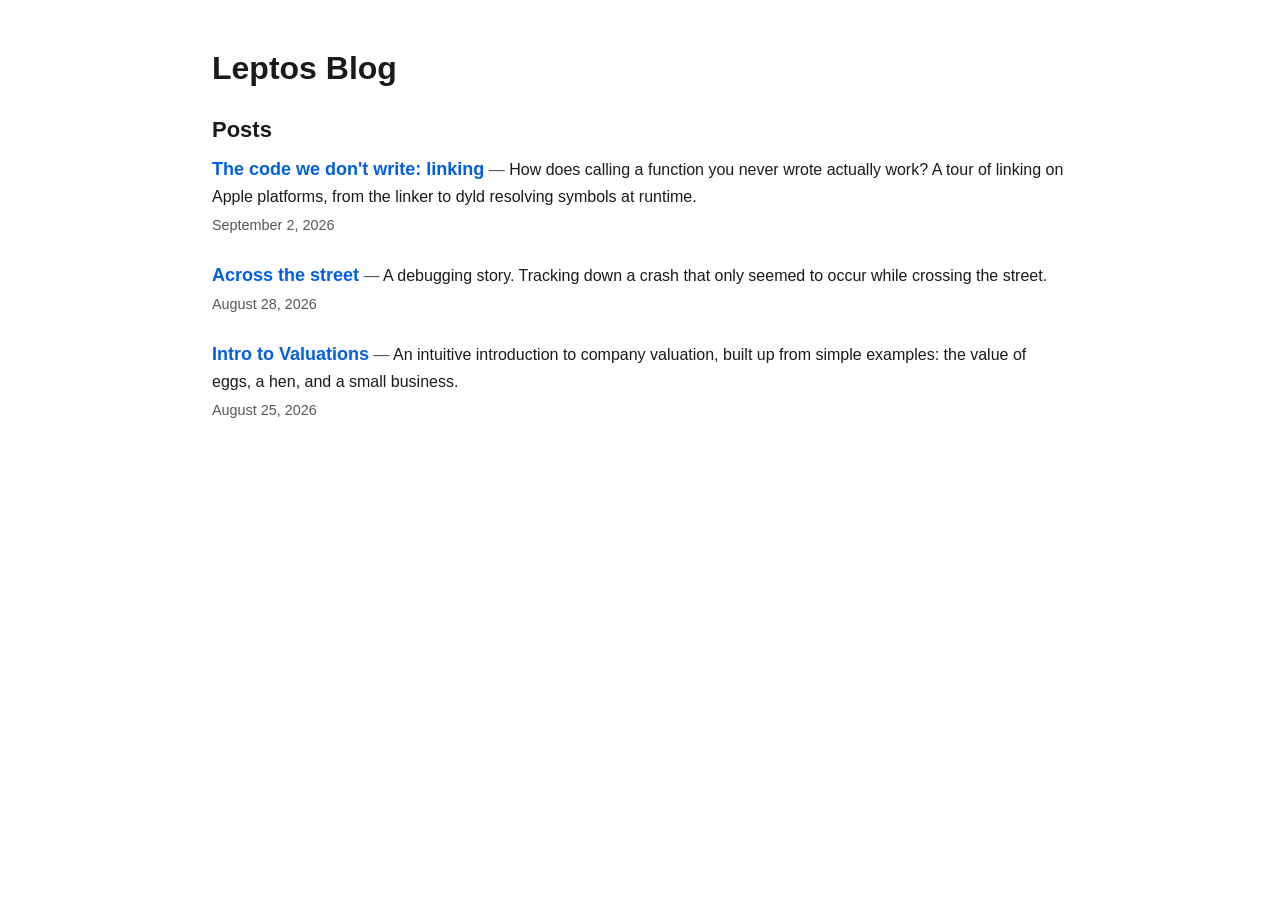
<file: site/index.html>
<!doctype html>
<html lang="en">

<head>
  <meta charset="utf-8">
  <meta name="viewport" content="width=device-width, initial-scale=1">
  <meta property="og:type" content="website">
  <title>Leptos Blog</title>
  <link rel="stylesheet" href="styles/base.css">
  <link rel="stylesheet" href="styles/index.css">
</head>

<body>
  <main>
    <h1>Leptos Blog</h1>

    <section>
      <h2>Posts</h2>
      <ul class="post-list">
        <li>
          <h3><a href="posts/2026/symbol-linking/">The code we don't write: linking</a></h3>
          <span class="post-separator" aria-hidden="true">&mdash;</span>
          <span>How does calling a function you never wrote actually work? A tour of linking on Apple platforms, from the linker to dyld resolving symbols at runtime.</span>
          <time class="post-date" datetime="2026-09-02">September 2, 2026</time>
        </li>
        <li>
          <h3><a href="posts/2026/across-the-street/">Across the street</a></h3>
          <span class="post-separator" aria-hidden="true">&mdash;</span>
          <span>A debugging story. Tracking down a crash that only seemed to occur while crossing the street.</span>
          <time class="post-date" datetime="2026-08-28">August 28, 2026</time>
        </li>
        <li>
          <h3><a href="posts/2026/intro-to-valuations/">Intro to Valuations</a></h3>
          <span class="post-separator" aria-hidden="true">&mdash;</span>
          <span>An intuitive introduction to company valuation, built up from simple examples: the value of eggs, a hen, and a small business.</span>
          <time class="post-date" datetime="2026-08-25">August 25, 2026</time>
        </li>
      </ul>
    </section>
  </main>
</body>

</html>
</file>
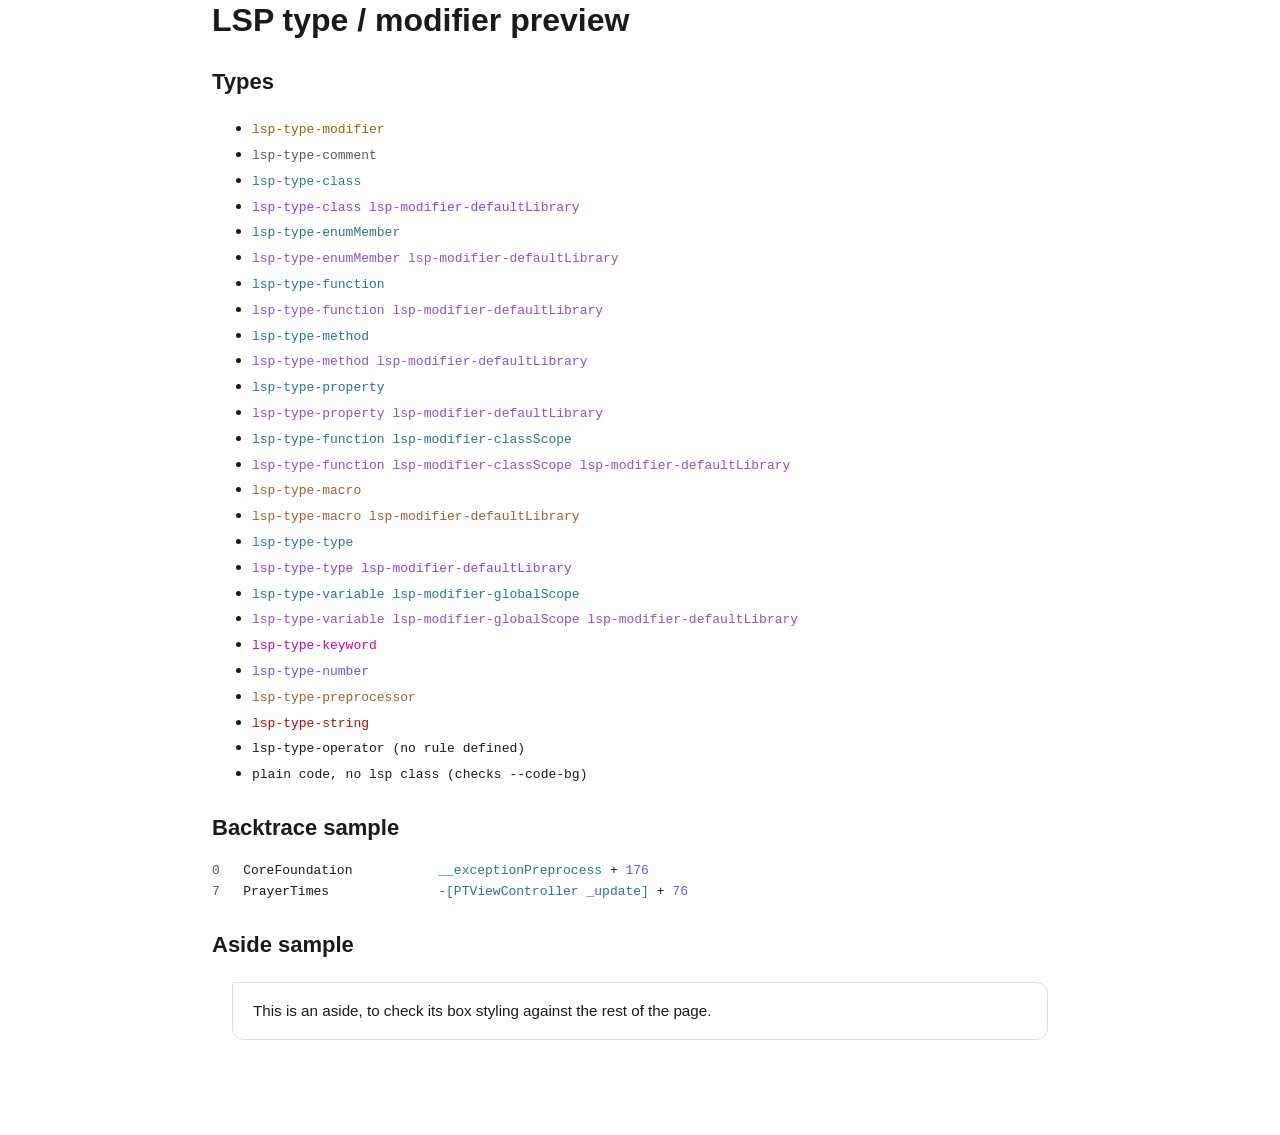
<file: site/styles/_workbench/lsp-preview.html>
<!doctype html>
<html lang="en">

<head>
  <meta charset="utf-8">
  <meta name="viewport" content="width=device-width, initial-scale=1">
  <title>LSP style preview</title>
  <link rel="stylesheet" href="../base.css">
  <link rel="stylesheet" href="../lsp-light.css">
  <link rel="stylesheet" href="../lsp-dark.css" media="(prefers-color-scheme: dark)">
</head>

<body>
  <main>
    <h1>LSP type / modifier preview</h1>

    <h2>Types</h2>
    <ul>
      <li><code><span class="lsp-type-modifier">lsp-type-modifier</span></code></li>
      <li><code><span class="lsp-type-comment">lsp-type-comment</span></code></li>
      <li><code><span class="lsp-type-class">lsp-type-class</span></code></li>
      <li><code><span class="lsp-type-class lsp-modifier-defaultLibrary">lsp-type-class lsp-modifier-defaultLibrary</span></code></li>
      <li><code><span class="lsp-type-enumMember">lsp-type-enumMember</span></code></li>
      <li><code><span class="lsp-type-enumMember lsp-modifier-defaultLibrary">lsp-type-enumMember lsp-modifier-defaultLibrary</span></code></li>
      <li><code><span class="lsp-type-function">lsp-type-function</span></code></li>
      <li><code><span class="lsp-type-function lsp-modifier-defaultLibrary">lsp-type-function lsp-modifier-defaultLibrary</span></code></li>
      <li><code><span class="lsp-type-method">lsp-type-method</span></code></li>
      <li><code><span class="lsp-type-method lsp-modifier-defaultLibrary">lsp-type-method lsp-modifier-defaultLibrary</span></code></li>
      <li><code><span class="lsp-type-property">lsp-type-property</span></code></li>
      <li><code><span class="lsp-type-property lsp-modifier-defaultLibrary">lsp-type-property lsp-modifier-defaultLibrary</span></code></li>
      <li><code><span class="lsp-type-function lsp-modifier-classScope">lsp-type-function lsp-modifier-classScope</span></code></li>
      <li><code><span class="lsp-type-function lsp-modifier-classScope lsp-modifier-defaultLibrary">lsp-type-function lsp-modifier-classScope lsp-modifier-defaultLibrary</span></code></li>
      <li><code><span class="lsp-type-macro">lsp-type-macro</span></code></li>
      <li><code><span class="lsp-type-macro lsp-modifier-defaultLibrary">lsp-type-macro lsp-modifier-defaultLibrary</span></code></li>
      <li><code><span class="lsp-type-type">lsp-type-type</span></code></li>
      <li><code><span class="lsp-type-type lsp-modifier-defaultLibrary">lsp-type-type lsp-modifier-defaultLibrary</span></code></li>
      <li><code><span class="lsp-type-variable lsp-modifier-globalScope">lsp-type-variable lsp-modifier-globalScope</span></code></li>
      <li><code><span class="lsp-type-variable lsp-modifier-globalScope lsp-modifier-defaultLibrary">lsp-type-variable lsp-modifier-globalScope lsp-modifier-defaultLibrary</span></code></li>
      <li><code><span class="lsp-type-keyword">lsp-type-keyword</span></code></li>
      <li><code><span class="lsp-type-number">lsp-type-number</span></code></li>
      <li><code><span class="lsp-type-preprocessor">lsp-type-preprocessor</span></code></li>
      <li><code><span class="lsp-type-string">lsp-type-string</span></code></li>
      <li><code><span class="lsp-type-operator">lsp-type-operator (no rule defined)</span></code></li>
      <li><code>plain code, no lsp class (checks --code-bg)</code></li>
    </ul>

    <h2>Backtrace sample</h2>
    <pre><code><span class="lsp-type-comment">0</span>   CoreFoundation           <span class="lsp-type-function">__exceptionPreprocess</span> <span class="lsp-type-operator">+</span> <span class="lsp-type-number">176</span>
<span class="lsp-type-comment">7</span>   PrayerTimes              <span class="lsp-type-function">-[PTViewController _update]</span> <span class="lsp-type-operator">+</span> <span class="lsp-type-number">76</span></code></pre>

    <h2>Aside sample</h2>
    <aside>
      <p>This is an aside, to check its box styling against the rest of the page.</p>
    </aside>
  </main>
</body>

</html>
</file>
<file: site/styles/base.css>
:root {
  color-scheme: light dark;

  --bg: #ffffff;
  --fg: #1a1a1a;
  --fg-muted: #55575c;
  --border: #dcdde0;
  --link: #0060df;
}

@media (prefers-color-scheme: dark) {
  :root {
    --bg: #14151a;
    --fg: #eceef0;
    --fg-muted: #a6a9b0;
    --border: #34363c;
    --link: #6cb4ff;
  }
}

*,
*::before,
*::after {
  box-sizing: border-box;
}

body {
  margin: 0;
  background: var(--bg);
  color: var(--fg);
  font-family: -apple-system, BlinkMacSystemFont, "Segoe UI", Roboto, Helvetica, Arial, sans-serif;
  line-height: 1.6;
}

body > header,
main {
  max-width: 56rem;
  margin: 0 auto;
  padding-inline: 1.25rem;
}

body > header {
  padding-top: 2rem;
  margin-bottom: 2rem;
}

body.wide > header,
body.wide main {
  max-width: none;
}

main {
  padding-bottom: 5rem;
}

h1 {
  font-size: 2rem;
  line-height: 1.25;
  margin: 0 0 0.5rem;
}

.post-date {
  display: block;
  color: var(--fg-muted);
  font-size: 0.9rem;
  margin: 0 0 2rem;
}

h2 {
  font-size: 1.375rem;
  margin: 1.5rem 0 1rem;
}

p {
  margin: 0 0 1rem;
}

a {
  color: var(--link);
  text-decoration: underline;
  text-underline-offset: 0.15em;
}

a[href^="#"] {
  text-decoration-style: dashed;
}

a:hover {
  text-decoration-thickness: 0.12em;
}

a[href^="#"]:hover {
  text-decoration-style: solid;
  text-decoration-thickness: 0.04em;
}

a:focus-visible {
  outline: 2px solid var(--link);
  outline-offset: 2px;
}

math {
  font-size: 1em;
}

aside {
  margin: 1.25rem;
  padding: 1rem 1.25rem;
  border: 1px solid var(--border);
  border-radius: 0.1rem 0.75em 0.75em 0.75em;
  font-size: 0.95rem;
}

aside p:last-child {
  margin-bottom: 0;
}

figure {
  margin: 1.75rem 0;
}

.chart-title {
  margin: 0;
  font-weight: 600;
  font-size: 0.85rem;
}

figure img {
  display: block;
  max-width: 100%;
  height: auto;
}

figcaption {
  font-size: 0.9rem;
  color: var(--fg-muted);
  text-align: center;
}

table {
  border-collapse: collapse;
  margin: 1.5rem 0;
  font-size: 0.95rem;
}

th,
td {
  text-align: left;
  padding: 0.55rem 0.75rem;
  border-bottom: 1px solid var(--border);
}

th[scope="row"] {
  font-weight: inherit;
}

.value-table td:last-child,
.value-table th:last-child {
  text-align: right;
  font-variant-numeric: tabular-nums;
  padding-left: 1.5rem;
}

.total-row td,
.total-row th {
  border-top: 1px solid var(--fg);
  border-bottom: none;
  font-weight: 600;
}
</file>
<file: site/styles/index.css>
main {
  padding-top: 3rem;
}

section > h2 {
  margin-bottom: 0.5rem;
}

.post-list {
  list-style: none;
  margin: 0.5rem 0 0;
  padding: 0;
}

.post-list li {
  margin: 0 0 1.5rem;
}

.post-list h3 {
  display: inline;
  margin: 0;
  font-size: 1.125rem;
}

.post-list a {
  font-weight: 600;
  text-decoration: none;
}

.post-list a:hover {
  text-decoration: underline;
}

.post-list .post-date {
  margin: 0.25rem 0 0;
}

.post-list .post-separator {
  color: var(--fg-muted);
}
</file>
<file: site/styles/lsp-light.css>
.lsp-type-modifier {
    color: #8e6a02;
}

.lsp-type-comment {
    color: #55575c;
}

.lsp-type-class {
    color: #2e7a81;
}

.lsp-type-class.lsp-modifier-defaultLibrary {
    color: #8541ff;
}

.lsp-type-enumMember {
    color: #217b83;
}

.lsp-type-enumMember.lsp-modifier-defaultLibrary {
    color: #8d4fd4;
}

.lsp-type-function,
.lsp-type-method,
.lsp-type-property,
.lsp-type-function.lsp-modifier-classScope {
    color: #217b83;
}

.lsp-type-function.lsp-modifier-defaultLibrary,
.lsp-type-method.lsp-modifier-defaultLibrary,
.lsp-type-property.lsp-modifier-defaultLibrary,
.lsp-type-function.lsp-modifier-classScope.lsp-modifier-defaultLibrary {
    color: #8d4fd4;
}

.lsp-type-macro {
    color: #a45d33;
}

.lsp-type-macro.lsp-modifier-defaultLibrary {
    color: #a45d33;
}

.lsp-type-type {
    color: #2e7a81;
}

.lsp-type-type.lsp-modifier-defaultLibrary {
    color: #8541ff;
}

.lsp-type-variable.lsp-modifier-globalScope {
    color: #217b83;
}

.lsp-type-variable.lsp-modifier-globalScope.lsp-modifier-defaultLibrary {
    color: #8d4fd4;
}

.lsp-type-keyword {
    color: #c900ba;
}

.lsp-type-number {
    color: #6752fd;
}

.lsp-type-preprocessor {
    color: #a45d33;
}

.lsp-type-string {
    color: #bf050a;
}
</file>
<file: site/styles/lsp-dark.css>
.lsp-type-modifier {
    color: #e1a778;
}

.lsp-type-comment {
    color: #a6a9b0;
}

.lsp-type-class {
    color: #a4fae5;
}

.lsp-type-class.lsp-modifier-defaultLibrary {
    color: #ddc1fe;
}

.lsp-type-enumMember {
    color: #72bead;
}

.lsp-type-enumMember.lsp-modifier-defaultLibrary {
    color: #c089fe;
}

.lsp-type-function,
.lsp-type-method,
.lsp-type-property,
.lsp-type-function.lsp-modifier-classScope {
    color: #72bead;
}

.lsp-type-function.lsp-modifier-defaultLibrary,
.lsp-type-method.lsp-modifier-defaultLibrary,
.lsp-type-property.lsp-modifier-defaultLibrary,
.lsp-type-function.lsp-modifier-classScope.lsp-modifier-defaultLibrary {
    color: #c089fe;
}

.lsp-type-macro {
    color: #fc8e3e;
}

.lsp-type-macro.lsp-modifier-defaultLibrary {
    color: #fc8e3e;
}

.lsp-type-type {
    color: #a4fae5;
}

.lsp-type-type.lsp-modifier-defaultLibrary {
    color: #ddc1fe;
}

.lsp-type-variable.lsp-modifier-globalScope {
    color: #72bead;
}

.lsp-type-variable.lsp-modifier-globalScope.lsp-modifier-defaultLibrary {
    color: #c089fe;
}

.lsp-type-keyword {
    color: #fc6ba9;
}

.lsp-type-number {
    color: #cfbb55;
}

.lsp-type-preprocessor {
    color: #fc8e3e;
}

.lsp-type-string {
    color: #fc7367;
}
</file>
